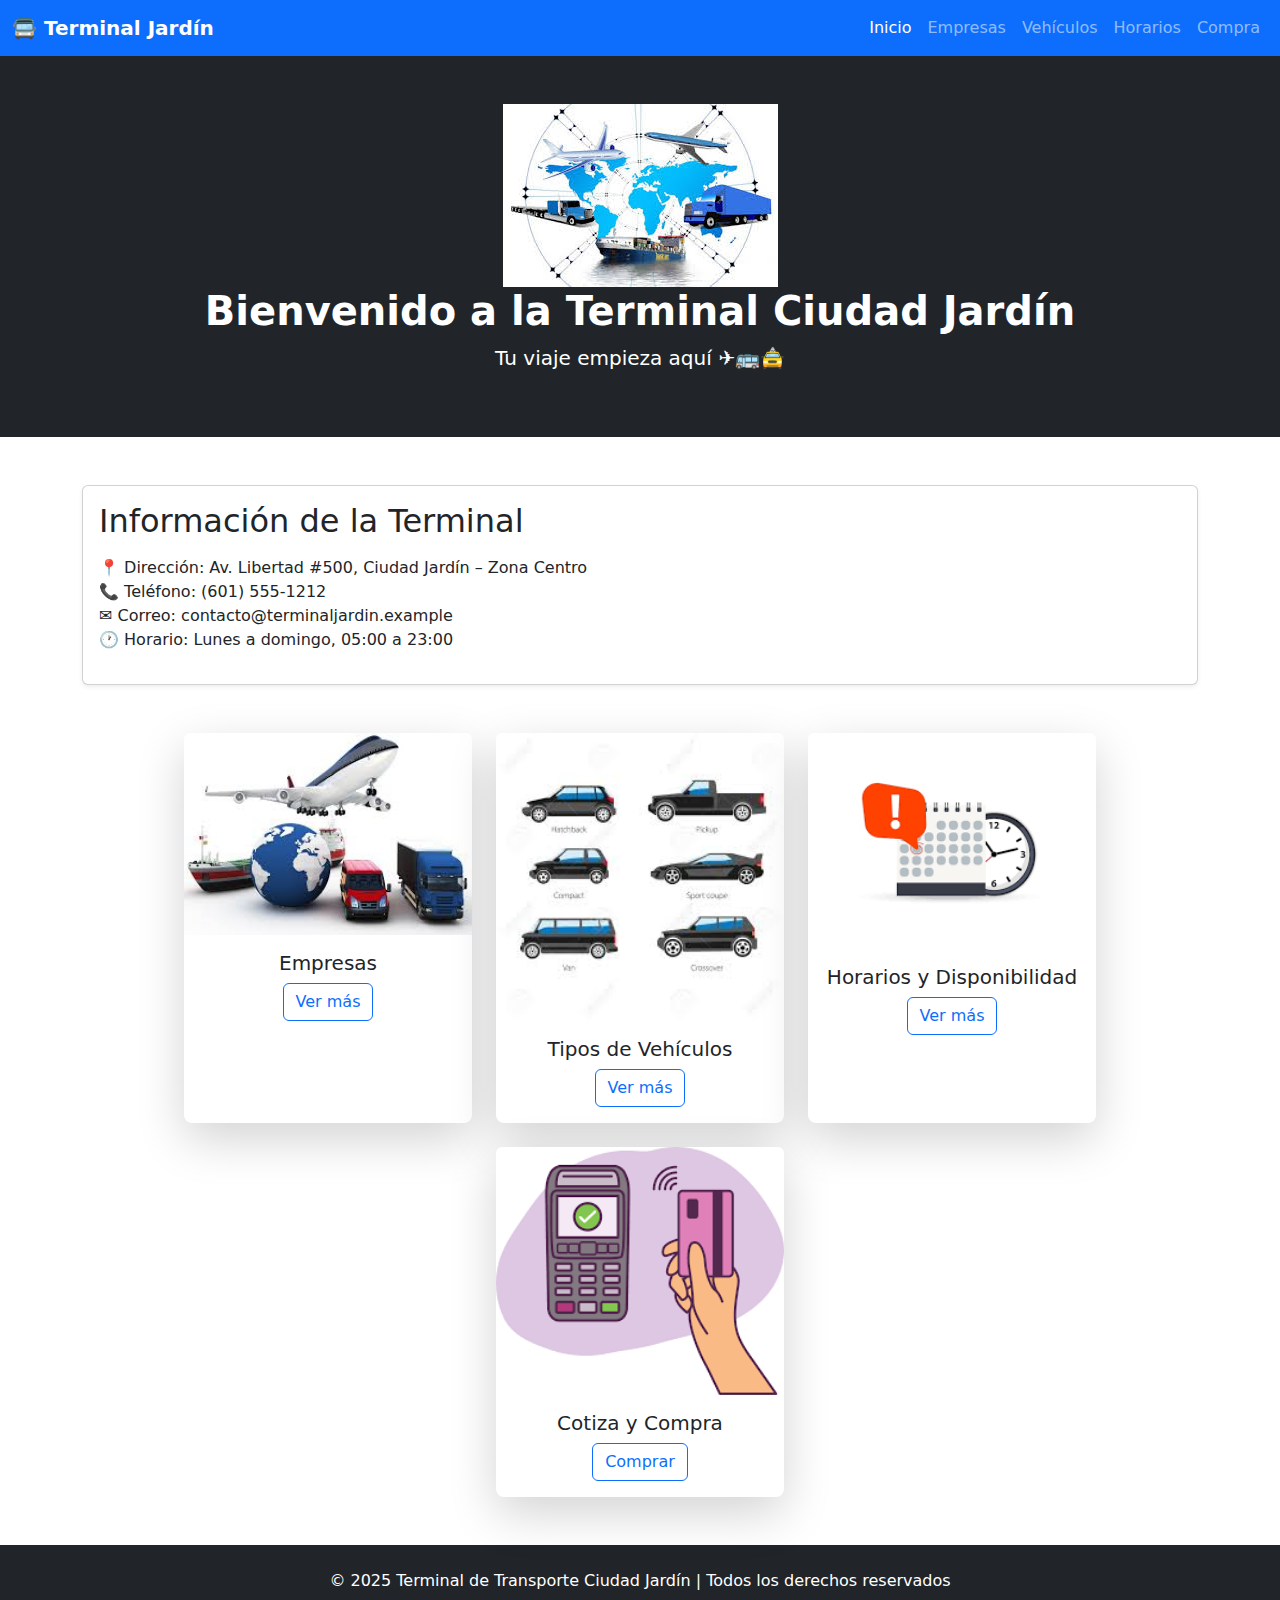
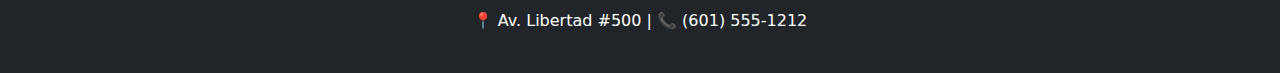
<file: index.html>
<!DOCTYPE html>
<html lang="es">

<head>
    <meta charset="UTF-8">
    <meta name="viewport" content="width=device-width, initial-scale=1.0">
    <title>Terminal de Transporte</title>
    <!-- Bootstrap CSS -->
    <link href="https://cdn.jsdelivr.net/npm/bootstrap@5.3.2/dist/css/bootstrap.min.css" rel="stylesheet">
    <style>
        .card:hover {
            transform: translateY(-10px);
            transition: transform 0.3s;
        }
    </style>
</head>

<body>

    <!-- Navbar -->
    <nav class="navbar navbar-expand-lg navbar-dark bg-primary">
        <div class="container-fluid">
            <a class="navbar-brand fw-bold" href="#">🚍 Terminal Jardín</a>
            <button class="navbar-toggler" type="button" data-bs-toggle="collapse" data-bs-target="#navbarNav"
                aria-controls="navbarNav" aria-expanded="false" aria-label="Toggle navigation">
                <span class="navbar-toggler-icon"></span>
            </button>
            <div class="collapse navbar-collapse" id="navbarNav">
                <ul class="navbar-nav ms-auto">
                    <li class="nav-item"><a class="nav-link active" href="index.html">Inicio</a></li>
                    <li class="nav-item"><a class="nav-link" href="empresas.html">Empresas</a></li>
                    <li class="nav-item"><a class="nav-link" href="tiposDeVehiculos.html">Vehículos</a></li>
                    <li class="nav-item"><a class="nav-link" href="horarios.html">Horarios</a></li>
                    <li class="nav-item"><a class="nav-link" href="inicioSesion.html">Compra</a></li>
                </ul>
            </div>
        </div>
    </nav>

    <!-- Hero -->
    <div class="bg-dark text-white text-center p-5">
        <img src="img/transporte.jpg" >
        <h1 class="fw-bold">Bienvenido a la Terminal Ciudad Jardín</h1>
        <p class="lead">Tu viaje empieza aquí ✈🚌🚖</p>
    </div>

    <div class="container my-5">

        <!-- Información de la Terminal -->
        <div class="card shadow-sm mb-5">
            <div class="card-body">
                <h2 class="card-title">Información de la Terminal</h2>
                <ul class="list-unstyled mt-3">
                    <li>📍 Dirección: Av. Libertad #500, Ciudad Jardín – Zona Centro</li>
                    <li>📞 Teléfono: (601) 555-1212</li>
                    <li>✉ Correo: contacto@terminaljardin.example</li>
                    <li>🕐 Horario: Lunes a domingo, 05:00 a 23:00</li>
                </ul>
            </div>
        </div>

        <!-- Cards -->
        <div class="d-flex justify-content-center gap-4 flex-wrap">
            <div class="card shadow-lg rounded-3 border-0" style="width: 18rem;">
                <img src="img/empresas.jpg" class="card-img-top rounded-top" alt="...">
                <div class="card-body text-center">
                    <h5 class="card-title">Empresas</h5>
                    <a href="empresas.html" class="btn btn-outline-primary">Ver más</a>
                </div>
            </div>

            <div class="card shadow-lg rounded-3 border-0" style="width: 18rem;">
                <img src="img/tiposVehiculosjpg.jpg" class="card-img-top rounded-top" alt="...">
                <div class="card-body text-center">
                    <h5 class="card-title">Tipos de Vehículos</h5>
                    <a href="tiposDeVehiculos.html" class="btn btn-outline-primary">Ver más</a>
                </div>
            </div>

            <div class="card shadow-lg rounded-3 border-0" style="width: 18rem;">
                <img src="img/horarios.png" class="card-img-top rounded-top" alt="...">
                <div class="card-body text-center">
                    <h5 class="card-title">Horarios y Disponibilidad</h5>
                    <a href="horarios.html" class="btn btn-outline-primary">Ver más</a>
                </div>
            </div>

            <div class="card shadow-lg rounded-3 border-0" style="width: 18rem;">
                <img src="img/costos.png" class="card-img-top rounded-top" alt="...">
                <div class="card-body text-center">
                    <h5 class="card-title">Cotiza y Compra</h5>
                    <a href="inicioSesion.html" class="btn btn-outline-primary">Comprar</a>
                </div>
            </div>
        </div>
    </div>

    <!-- Footer -->
    <footer class="bg-dark text-white text-center p-4 mt-5">
        <p>© 2025 Terminal de Transporte Ciudad Jardín | Todos los derechos reservados</p>
        <p>📍 Av. Libertad #500 | 📞 (601) 555-1212</p>
    </footer>

    <!-- Bootstrap JS -->
    <script src="https://cdn.jsdelivr.net/npm/bootstrap@5.3.2/dist/js/bootstrap.bundle.min.js"></script>
</body>

</html>
</file>
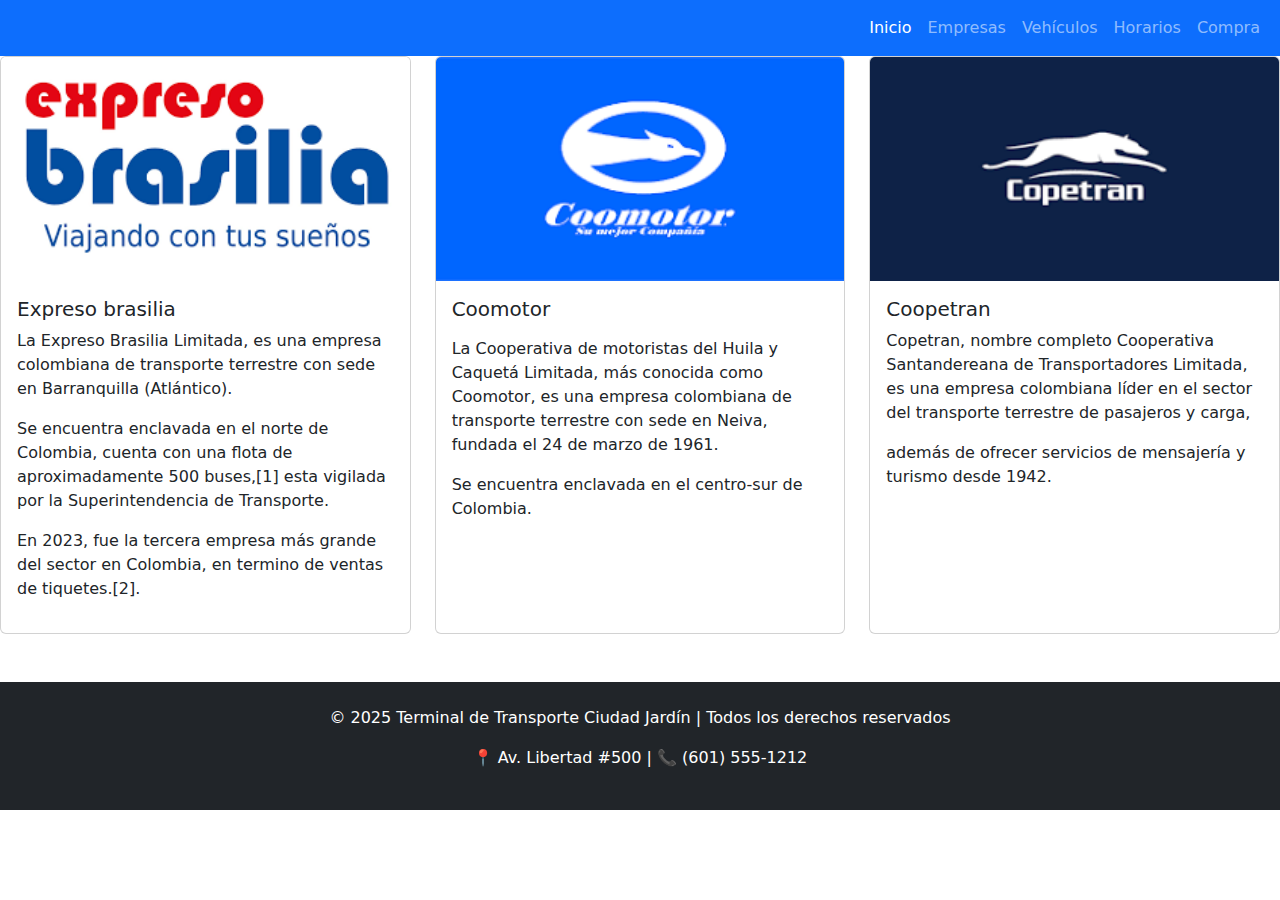
<file: empresas.html>
<!DOCTYPE html>

<head>
    <meta charset="UTF-8">
    <meta name="viewport" content="width=device-width, initial-scale=1.0">
    <title>Empresas</title>
    <!-- Bootstrap CSS -->
    <link href="https://cdn.jsdelivr.net/npm/bootstrap@5.3.2/dist/css/bootstrap.min.css" rel="stylesheet">
    <style>
        .card:hover {
            transform: translateY(-10px);
            transition: transform 0.3s;
        }
    </style>
</head>
</head>
<header>
    <!-- Navegación -->
    <nav class="navbar navbar-expand-lg navbar-dark bg-primary">
        <div class="container-fluid">
            <button class="navbar-toggler" type="button" data-bs-toggle="collapse" data-bs-target="#navbarNav"
                aria-controls="navbarNav" aria-expanded="false" aria-label="Toggle navigation">
                <span class="navbar-toggler-icon"></span>
            </button>
            <div class="collapse navbar-collapse" id="navbarNav">
                <ul class="navbar-nav ms-auto">
                    <li class="nav-item"><a class="nav-link active" href="index.html">Inicio</a></li>
                    <li class="nav-item"><a class="nav-link" href="empresas.html">Empresas</a></li>
                    <li class="nav-item"><a class="nav-link" href="tiposDeVehiculos.html">Vehículos</a></li>
                    <li class="nav-item"><a class="nav-link" href="horarios.html">Horarios</a></li>
                    <li class="nav-item"><a class="nav-link" href="inicioSesion.html">Compra</a></li>
                </ul>
            </div>
        </div>
    </nav>
</header>

<body>
    <div class="container2">
        <div class="row row-cols-1 row-cols-md-3 g-4">
            <div class="col">
                <div class="card h-100">
                    <img src="img/empresa1.png" class="card-img-top" alt="...">
                    <div class="card-body">
                        <h5 class="card-title">Expreso brasilia</h5>
                        <p class="card-text">La Expreso Brasilia Limitada, es una empresa colombiana de transporte terrestre con sede en Barranquilla (Atlántico).
                            <p>Se encuentra enclavada en el norte de Colombia, cuenta con una flota de aproximadamente 500 buses,[1]​ esta vigilada por la Superintendencia de Transporte.</p>
                            <p>En 2023, fue la tercera empresa más grande del sector en Colombia, en termino de ventas de tiquetes.[2]​.</p>
                    </div>
                </div>
            </div>
            <div class="col">
                <div class="card h-100">
                    <img src="img/empresa2.png" class="card-img-top" alt="...">
                    <div class="card-body">
                        <h5 class="card-title">Coomotor</h5>
                        <p class="card-text">
                            <p>La Cooperativa de motoristas del Huila y Caquetá Limitada, más conocida como Coomotor, es una empresa colombiana de transporte terrestre con sede en Neiva, fundada el 24 de marzo de 1961.</p>
                            <p>​Se encuentra enclavada en el centro-sur de Colombia.</p>
                        </p>
                    </div>
                </div>
            </div>
            <div class="col">
                <div class="card h-100">
                    <img src="img/empresa3.png" class="card-img-top" alt="...">
                    <div class="card-body">
                        <h5 class="card-title">Coopetran</h5>
                        <p class="card-text">Copetran, nombre completo Cooperativa Santandereana de Transportadores Limitada, es una empresa colombiana líder en el sector del transporte terrestre de pasajeros y carga,
                        <p>además de ofrecer servicios de mensajería y turismo desde 1942.</p>
                    </div>
                </div>
            </div>
        </div>
    </div>

</body>
<footer>
    <!--Footer-->
    <footer class="bg-dark text-white text-center p-4 mt-5">
        <p>© 2025 Terminal de Transporte Ciudad Jardín | Todos los derechos reservados</p>
        <p>📍 Av. Libertad #500 | 📞 (601) 555-1212</p>
    </footer>

    <!-- Bootstrap JS -->
    <script src="https://cdn.jsdelivr.net/npm/bootstrap@5.3.2/dist/js/bootstrap.bundle.min.js"></script>
</body>

</footer>
</file>
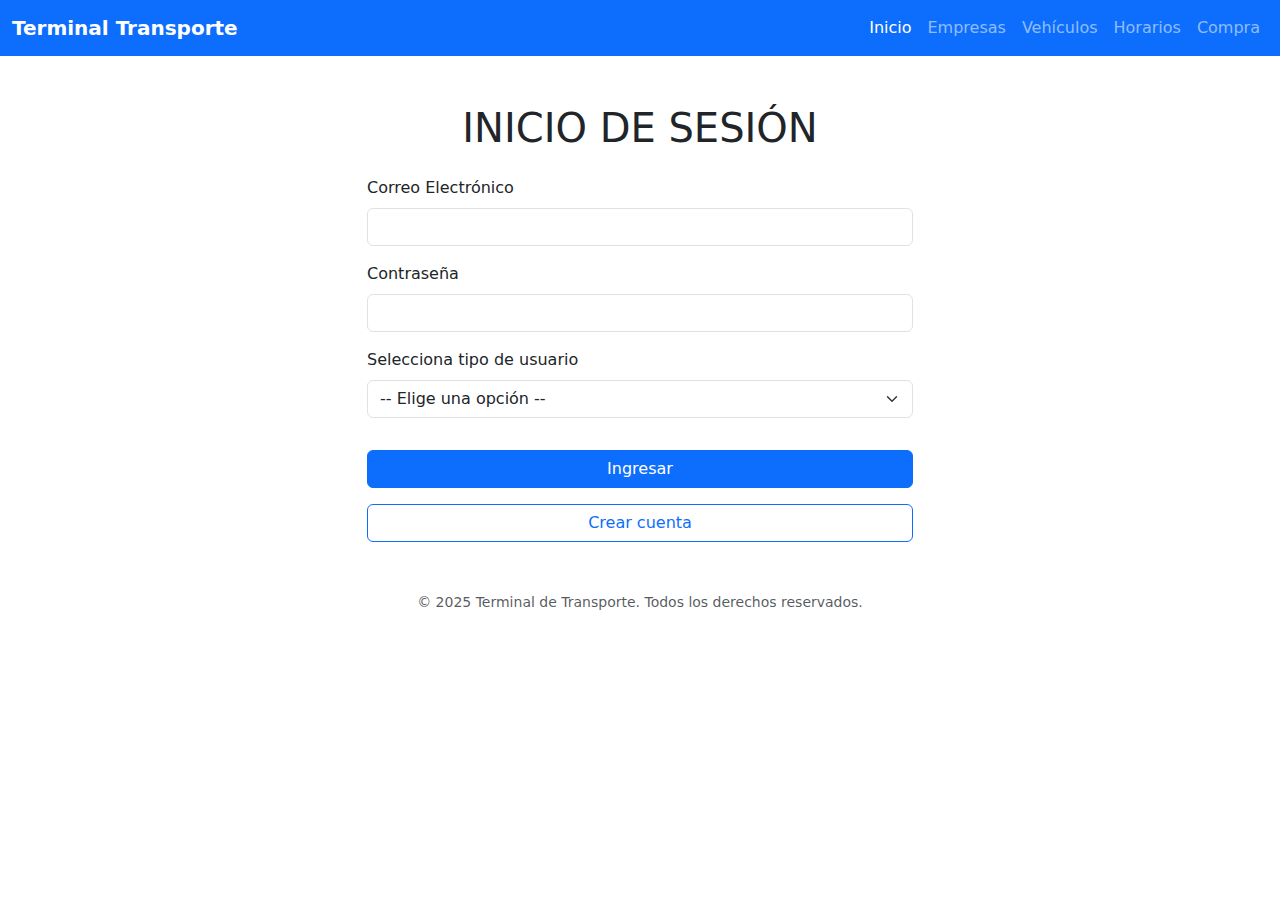
<file: inicioSesion.html>
<!DOCTYPE html>
<html lang="es">
<head>
    <meta charset="UTF-8">
    <meta name="viewport" content="width=device-width, initial-scale=1.0">
    <title>Inicio de Sesión</title>

    <!-- Bootstrap CSS -->
    <link href="https://cdn.jsdelivr.net/npm/bootstrap@5.3.2/dist/css/bootstrap.min.css" rel="stylesheet">
</head>

<body>
    <!-- Encabezado -->
    <header>
        <nav class="navbar navbar-expand-lg navbar-dark bg-primary">
            <div class="container-fluid">
                <a class="navbar-brand fw-bold" href="#">Terminal Transporte</a>
                <button class="navbar-toggler" type="button" data-bs-toggle="collapse" data-bs-target="#navbarNav"
                    aria-controls="navbarNav" aria-expanded="false" aria-label="Toggle navigation">
                    <span class="navbar-toggler-icon"></span>
                </button>

                <div class="collapse navbar-collapse" id="navbarNav">
                    <ul class="navbar-nav ms-auto">
                    <li class="nav-item"><a class="nav-link active" href="index.html">Inicio</a></li>
                    <li class="nav-item"><a class="nav-link" href="empresas.html">Empresas</a></li>
                    <li class="nav-item"><a class="nav-link" href="tiposDeVehiculos.html">Vehículos</a></li>
                    <li class="nav-item"><a class="nav-link" href="horarios.html">Horarios</a></li>
                    <li class="nav-item"><a class="nav-link" href="inicioSesion.html">Compra</a></li>
                </ul>
                </div>
            </div>
        </nav>
    </header>

    <!-- Cuerpo -->
    <main class="container mt-5">
        <div class="row justify-content-center">
            <div class="col-md-6">
                <h1 class="text-center mb-4">INICIO DE SESIÓN</h1>

                <!-- Formulario de inicio de sesión -->
                <form action="Database/inicioSesion.php" method="post">
                    <div class="mb-3">
                        <label for="correoElectronico" class="form-label">Correo Electrónico</label>
                        <input type="text" class="form-control" id="correo" name="correo" required>
                    </div>

                    <div class="mb-3">
                        <label for="contraseña" class="form-label">Contraseña</label>
                        <input type="password" class="form-control" id="contraseña" name="contraseña" required>
                    </div>

                    <div class="mb-3">
                        <label for="usuario" class="form-label">Selecciona tipo de usuario</label>
                        <select class="form-select" id="usuario" name="usuario" required>
                            <option selected disabled>-- Elige una opción --</option>
                            <option value="administrador">Administrador</option>
                            <option value="cliente">Cliente</option>
                            <option value="invitado">Invitado</option>
                        </select>
                    </div>

                    <button type="submit" class="btn btn-primary w-100 mt-3">Ingresar</button>
                </form>

                <!-- Botón crear cuenta -->
                <form action="crearUsuario.html" class="mt-3">
                    <button type="submit" class="btn btn-outline-primary w-100">Crear cuenta</button>
                </form>
            </div>
        </div>
    </main>

    <!-- Pie de página -->
    <footer class="text-center mt-5 mb-3 text-muted">
        <small>&copy; 2025 Terminal de Transporte. Todos los derechos reservados.</small>
    </footer>

    <!-- Bootstrap JS -->
    <script src="https://cdn.jsdelivr.net/npm/bootstrap@5.3.2/dist/js/bootstrap.bundle.min.js"></script>
</body>
</html>
</file>
